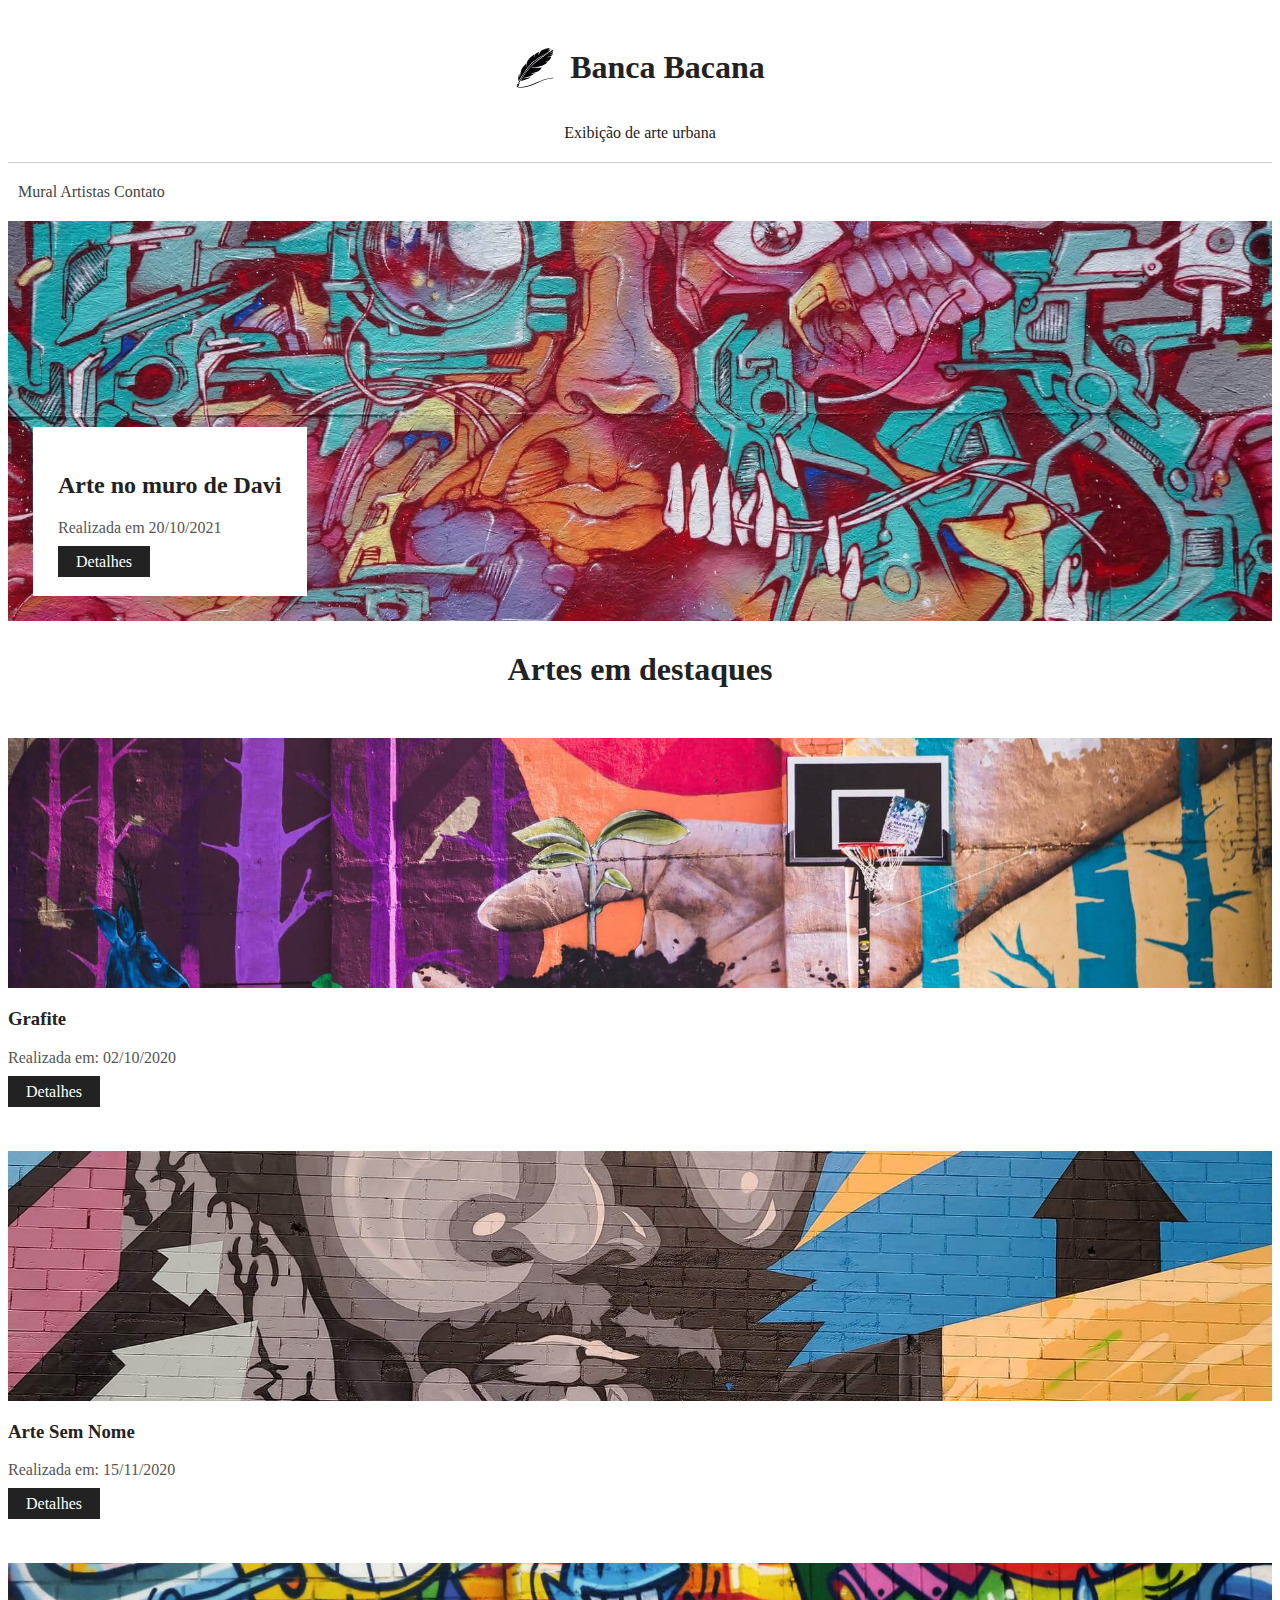
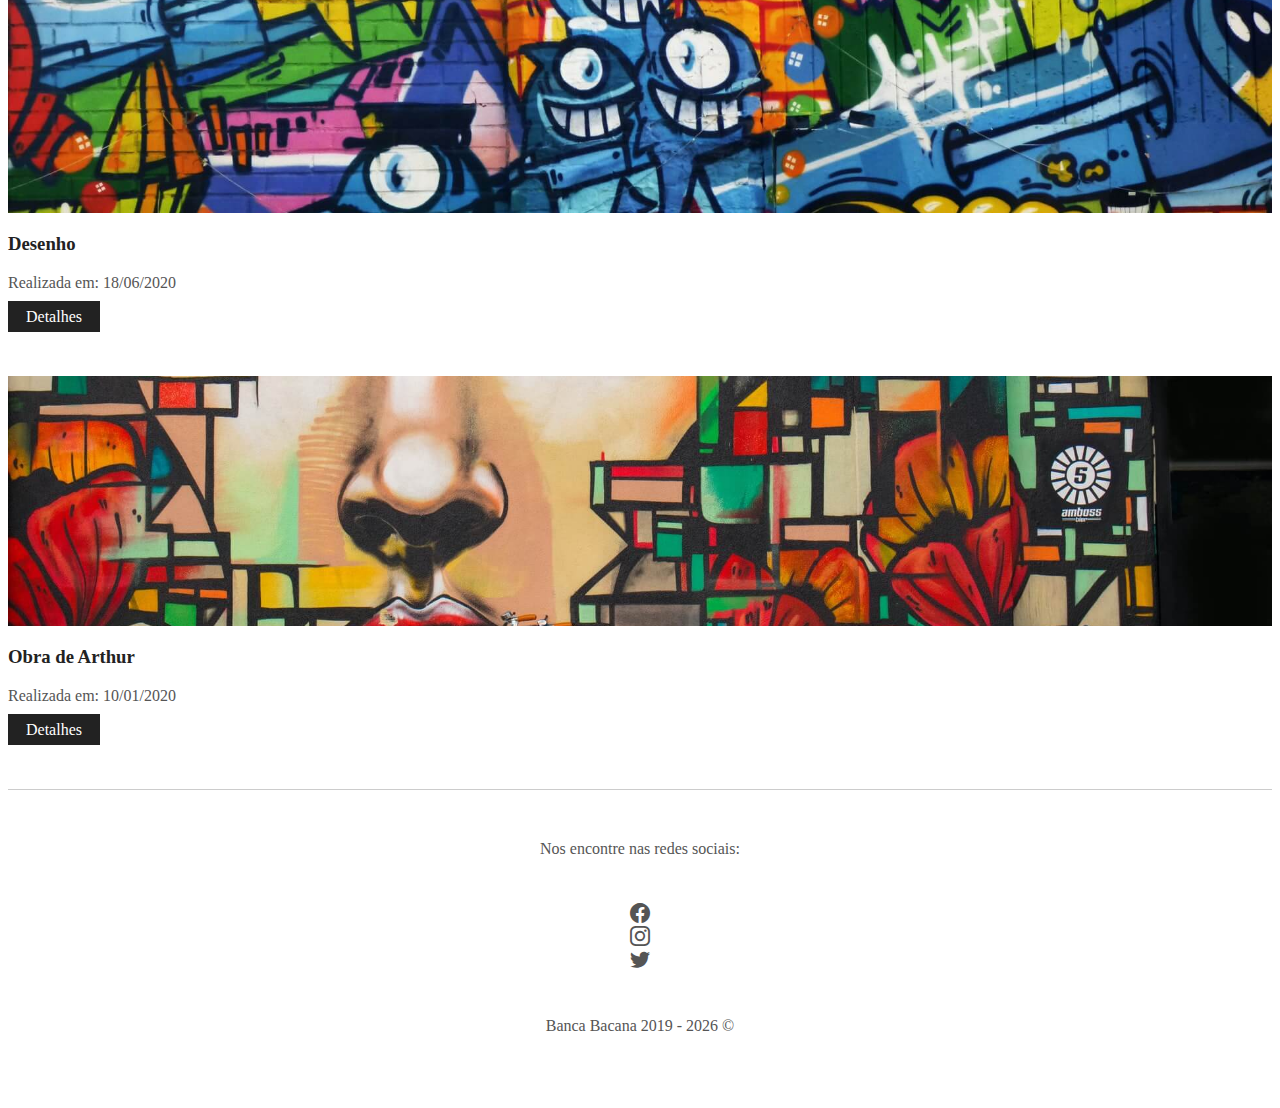
<file: projeto-1/index.html>
<!DOCTYPE html>
<html lang="en">

<head>
    <meta charset="UTF-8">
    <meta http-equiv="X-UA-Compatible" content="IE=edge">
    <meta name="viewport" content="width=device-width, initial-scale=1.0">

    <title>Banca Bacana</title>

    <!--   Favicon     -->
    <link rel="shortcut icon" href="/projeto-1/img/favicon.ico">

    <!--   BootStrap   -->
    <link href="https://cdn.jsdelivr.net/npm/bootstrap@5.1.3/dist/css/bootstrap.min.css" rel="stylesheet"
        integrity="sha384-1BmE4kWBq78iYhFldvKuhfTAU6auU8tT94WrHftjDbrCEXSU1oBoqyl2QvZ6jIW3" crossorigin="anonymous">
    <link rel="stylesheet" href="https://cdn.jsdelivr.net/npm/bootstrap-icons@1.7.1/font/bootstrap-icons.css">

    <!--      CSS      -->
    <link rel="stylesheet" href="../projeto-1/css/style.css">



</head>

<body>
    <!-- HEADER -->
    <div class="container-fluid">
        <header class="row" id="header">
            <div id="logo-container">
                <img src="/projeto-1/img/art_logo.svg" alt="Logo Art" id="logo">
                <h1>Banca Bacana</h1>
            </div>
            <p>Exibição de arte urbana</p>
        </header>

        <nav id="navbar" class="container">
            <div class="row justify-content-center">
                <a href="/projeto-1/projetos.html">Mural</a>
                <a href="/projeto-1/artistas.html">Artistas</a>
                <a href="#contato">Contato</a>
            </div>
        </nav>
    </div>

    <!-- MAIN IMAGE -->
    <div class="container" id="main-image-container">
        <div class="main-image center-image">
            <div class="main-image-info">
                <h2>Arte no muro de Davi</h2>
                <p class="secondary-color">Realizada em 20/10/2021</p>
                <a href="#" class="btn" id="detalhesBtn">Detalhes</a>
            </div>
        </div>
    </div>
    <!-- Modal -->
    <div id="detalhesModal" class="modal">
        <div class="modal-content">
            <span class="close">&times;</span>
            <h2>Detalhes da Grafite</h2>
            <p>Informações adicionais sobre a grafite...</p>
        </div>
    </div>

    <!-- GALLERY -->
    <div class="container" id="gallery-container">
        <div class="col-12">
            <h1 id="artes-em-destaques">Artes em destaques</h1>
        </div>
        <div class="row gx-md-5">
            <div class="col-12 col-md-6">
                <div class="small-image-container center-image" id="img2"></div>
                <h3>Grafite</h3>
                <p class="secondary-color">Realizada em: 02/10/2020</p>
                <a href="#" class="btn">Detalhes</a>
            </div>
            <div class="col-12 col-md-6">
                <div class="small-image-container center-image" id="img3"></div>
                <h3>Arte Sem Nome</h3>
                <p class="secondary-color">Realizada em: 15/11/2020</p>
                <a href="#" class="btn">Detalhes</a>
            </div>
            <div class="col-12 col-md-6">
                <div class="small-image-container center-image" id="img4"></div>
                <h3>Desenho</h3>
                <p class="secondary-color">Realizada em: 18/06/2020</p>
                <a href="#" class="btn">Detalhes</a>
            </div>
            <div class="col-12 col-md-6">
                <div class="small-image-container center-image" id="img5"></div>
                <h3>Obra de Arthur</h3>
                <p class="secondary-color">Realizada em: 10/01/2020</p>
                <a href="#" class="btn">Detalhes</a>
            </div>

        </div>
    </div>

    <!-- FOOTER -->
    <footer class="container">
        <p class="secondary-color" id="contato">Nos encontre nas redes sociais:</p>
        <div class="row justify-content-center" id="social-icons-container">
            <div class="col-1">
                <a href="#"><i class="bi bi-facebook secondary-color"></i></a>
            </div>

            <div class="col-1">
                <a href="#"><i class="bi bi-instagram secondary-color"></i></a>
            </div>

            <div class="col-1">
                <a href="#"><i class="bi bi-twitter secondary-color"></i></a>
            </div>
        </div>
        <div>
            <p class="secondary-color">
                Banca Bacana 2019 -
                <script>document.write(new Date().getFullYear())</script> &copy;
            </p>
        </div>

    </footer>

</body>
<script src="/projeto-1/script.js"></script>

</html>
</file>
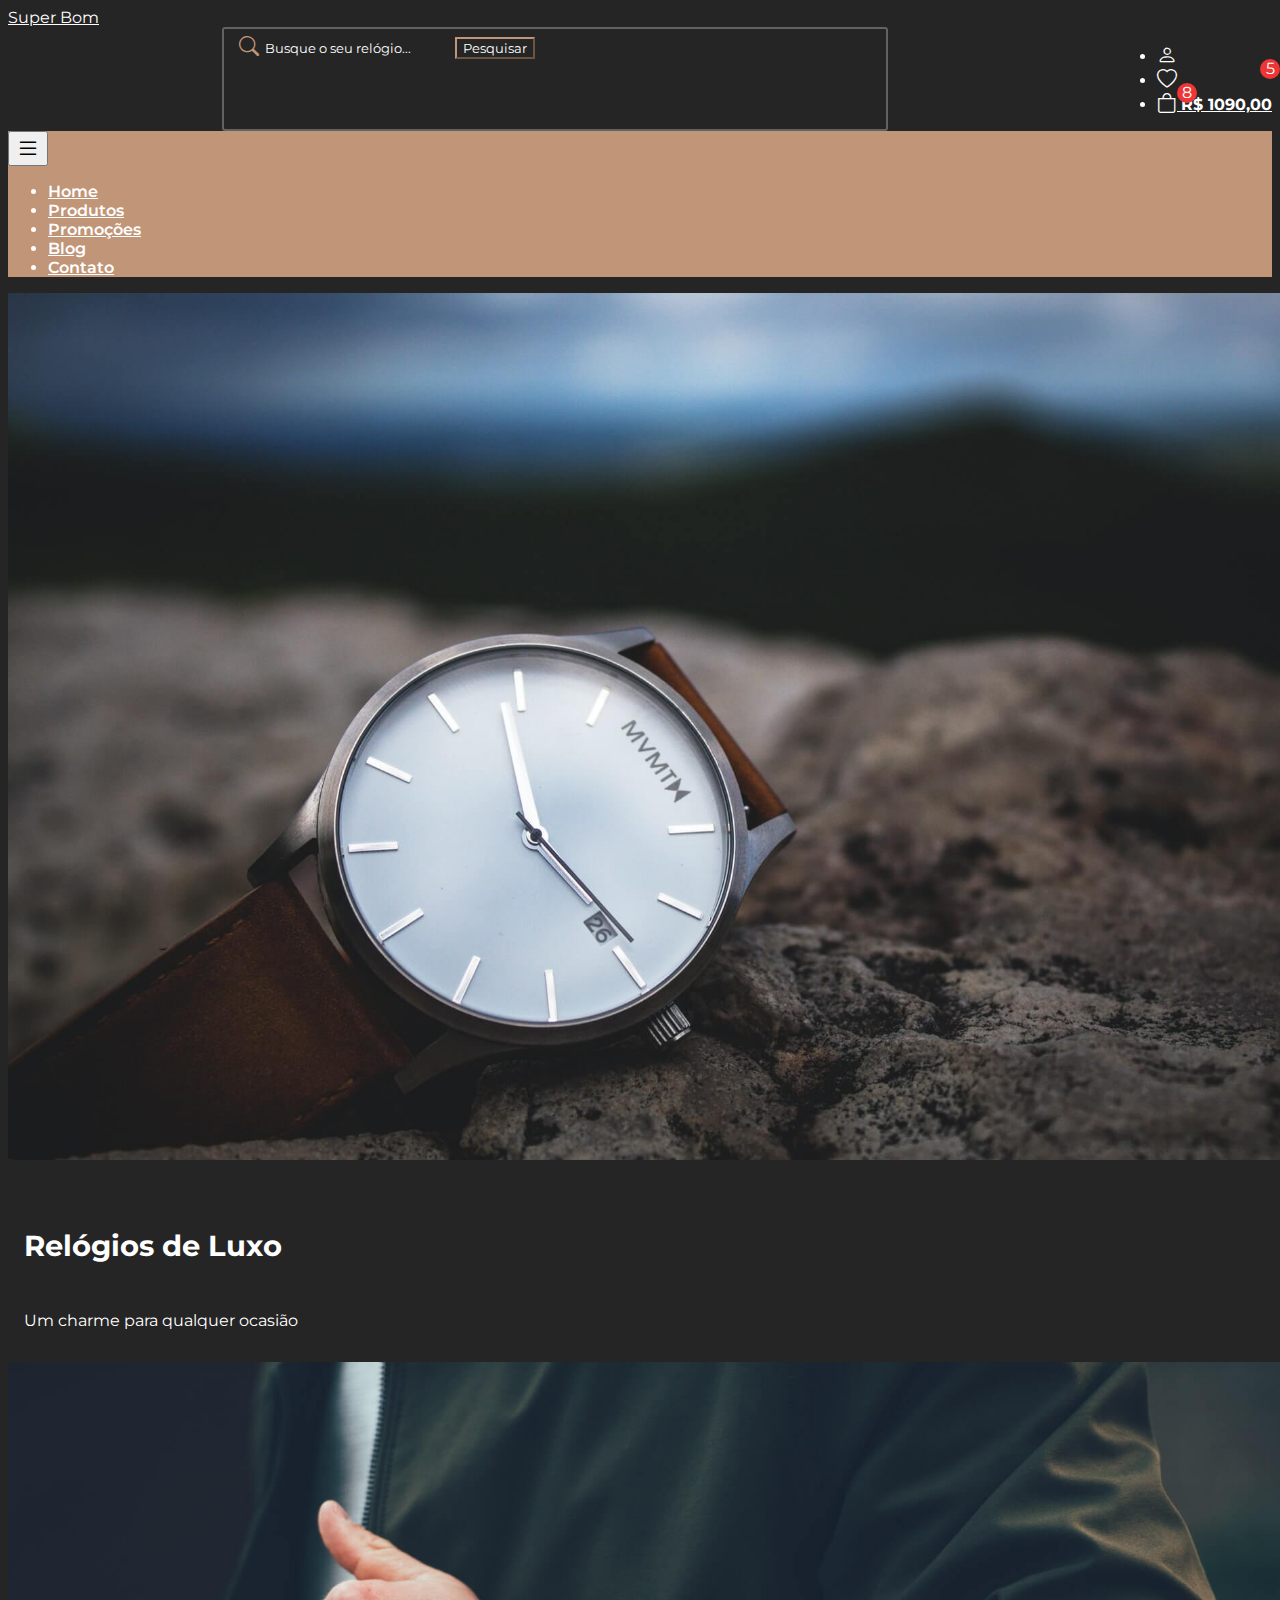
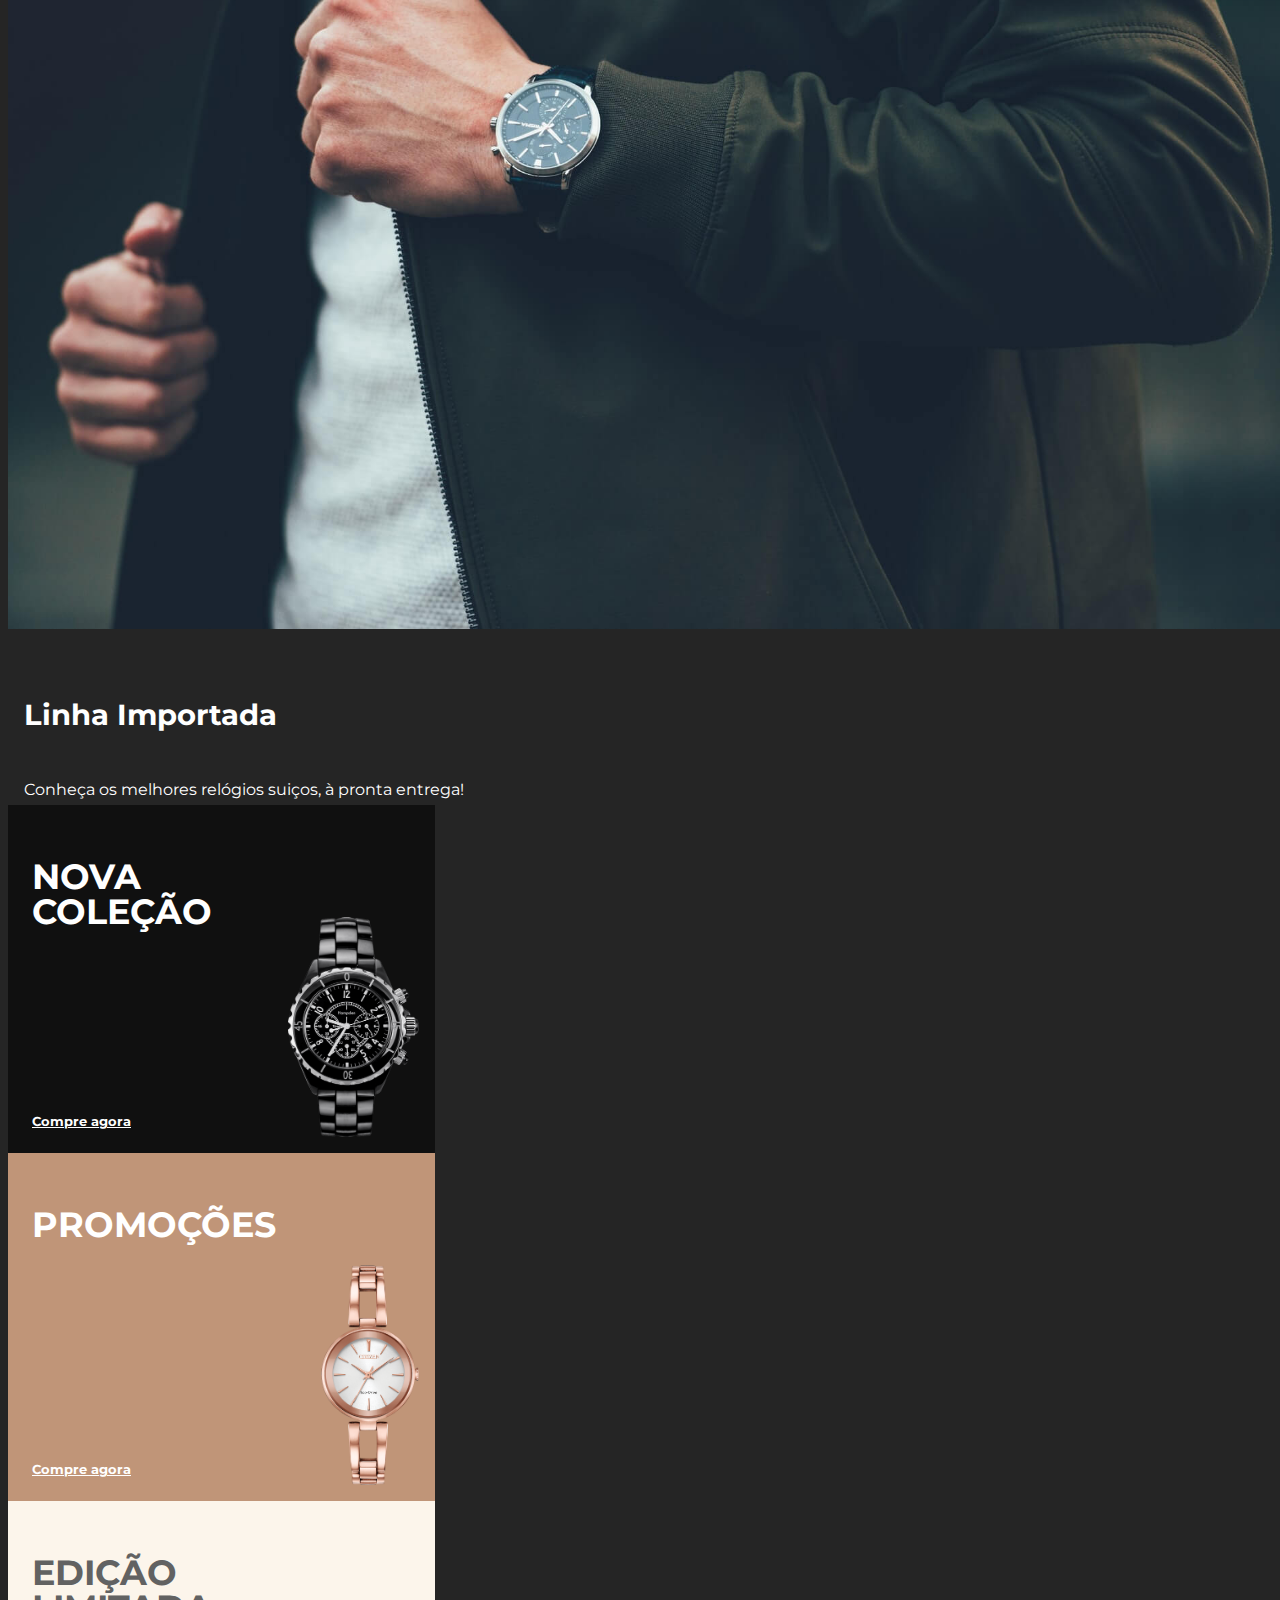
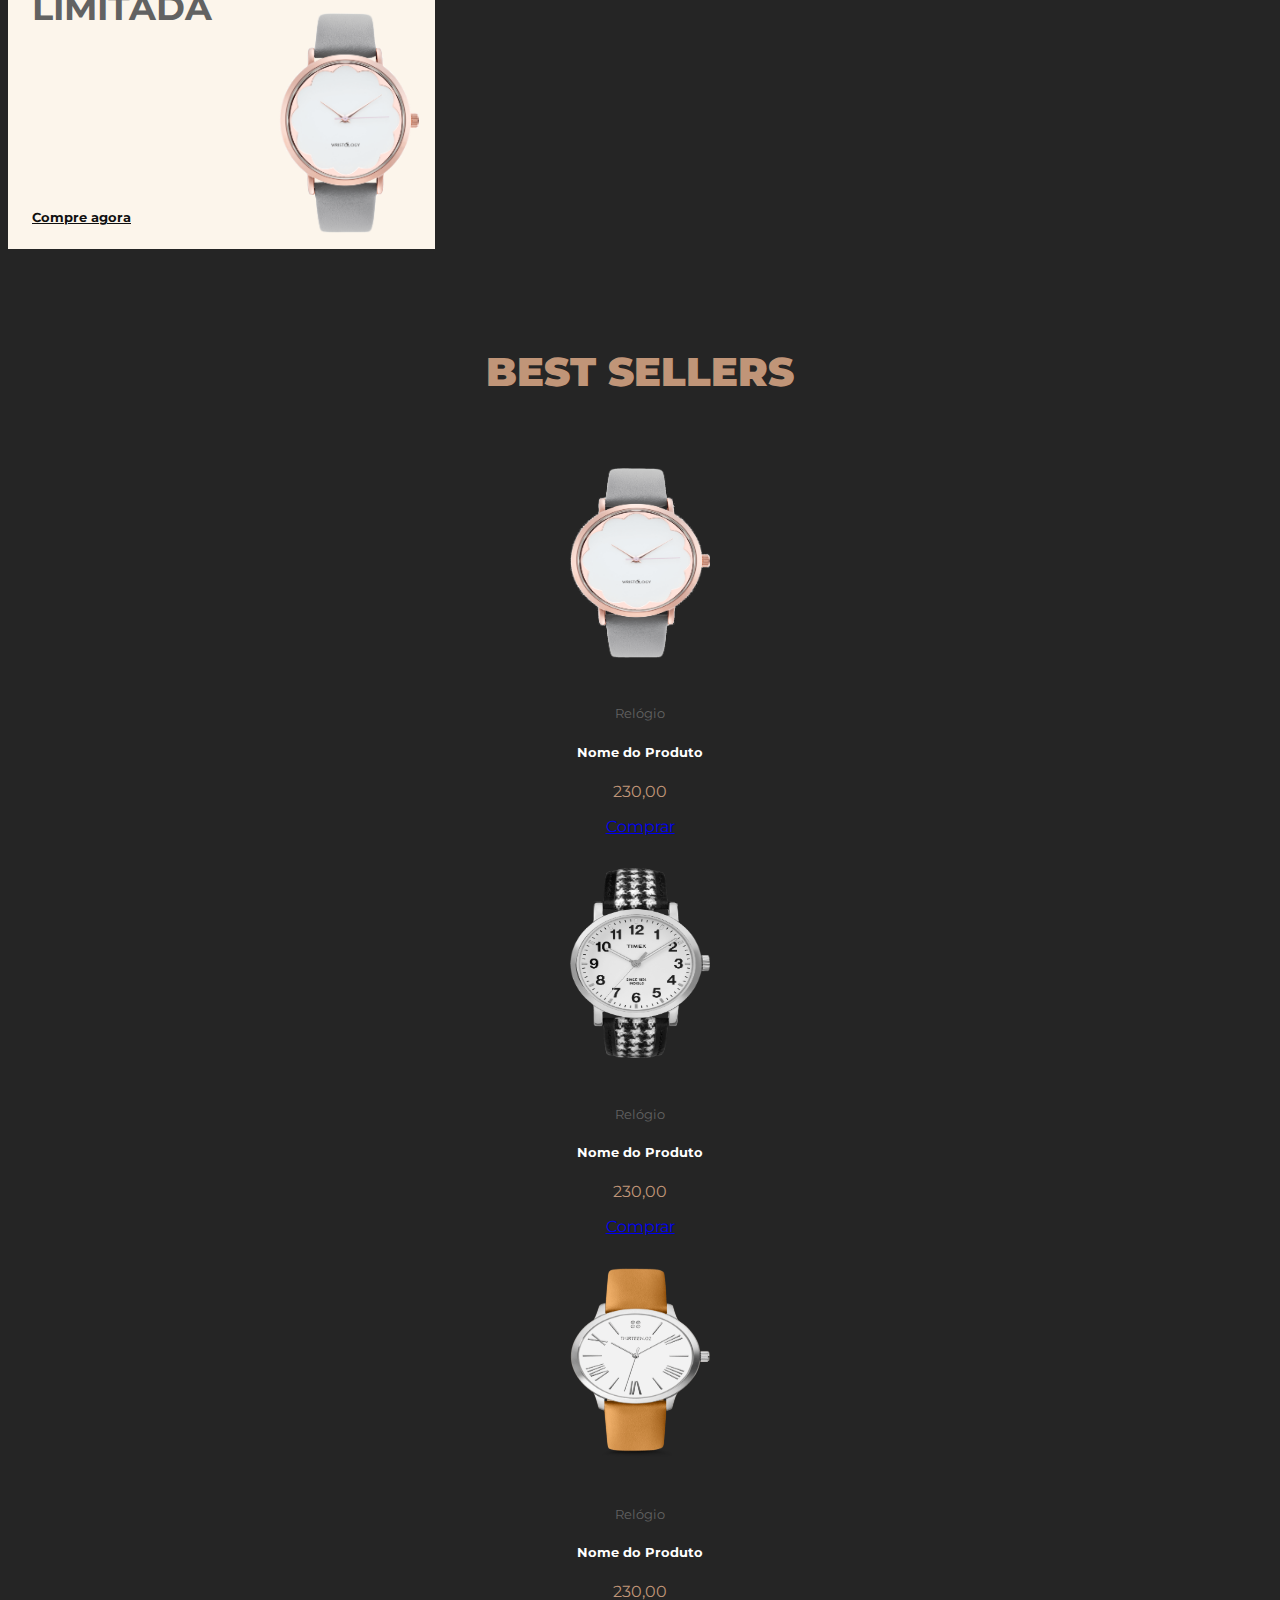
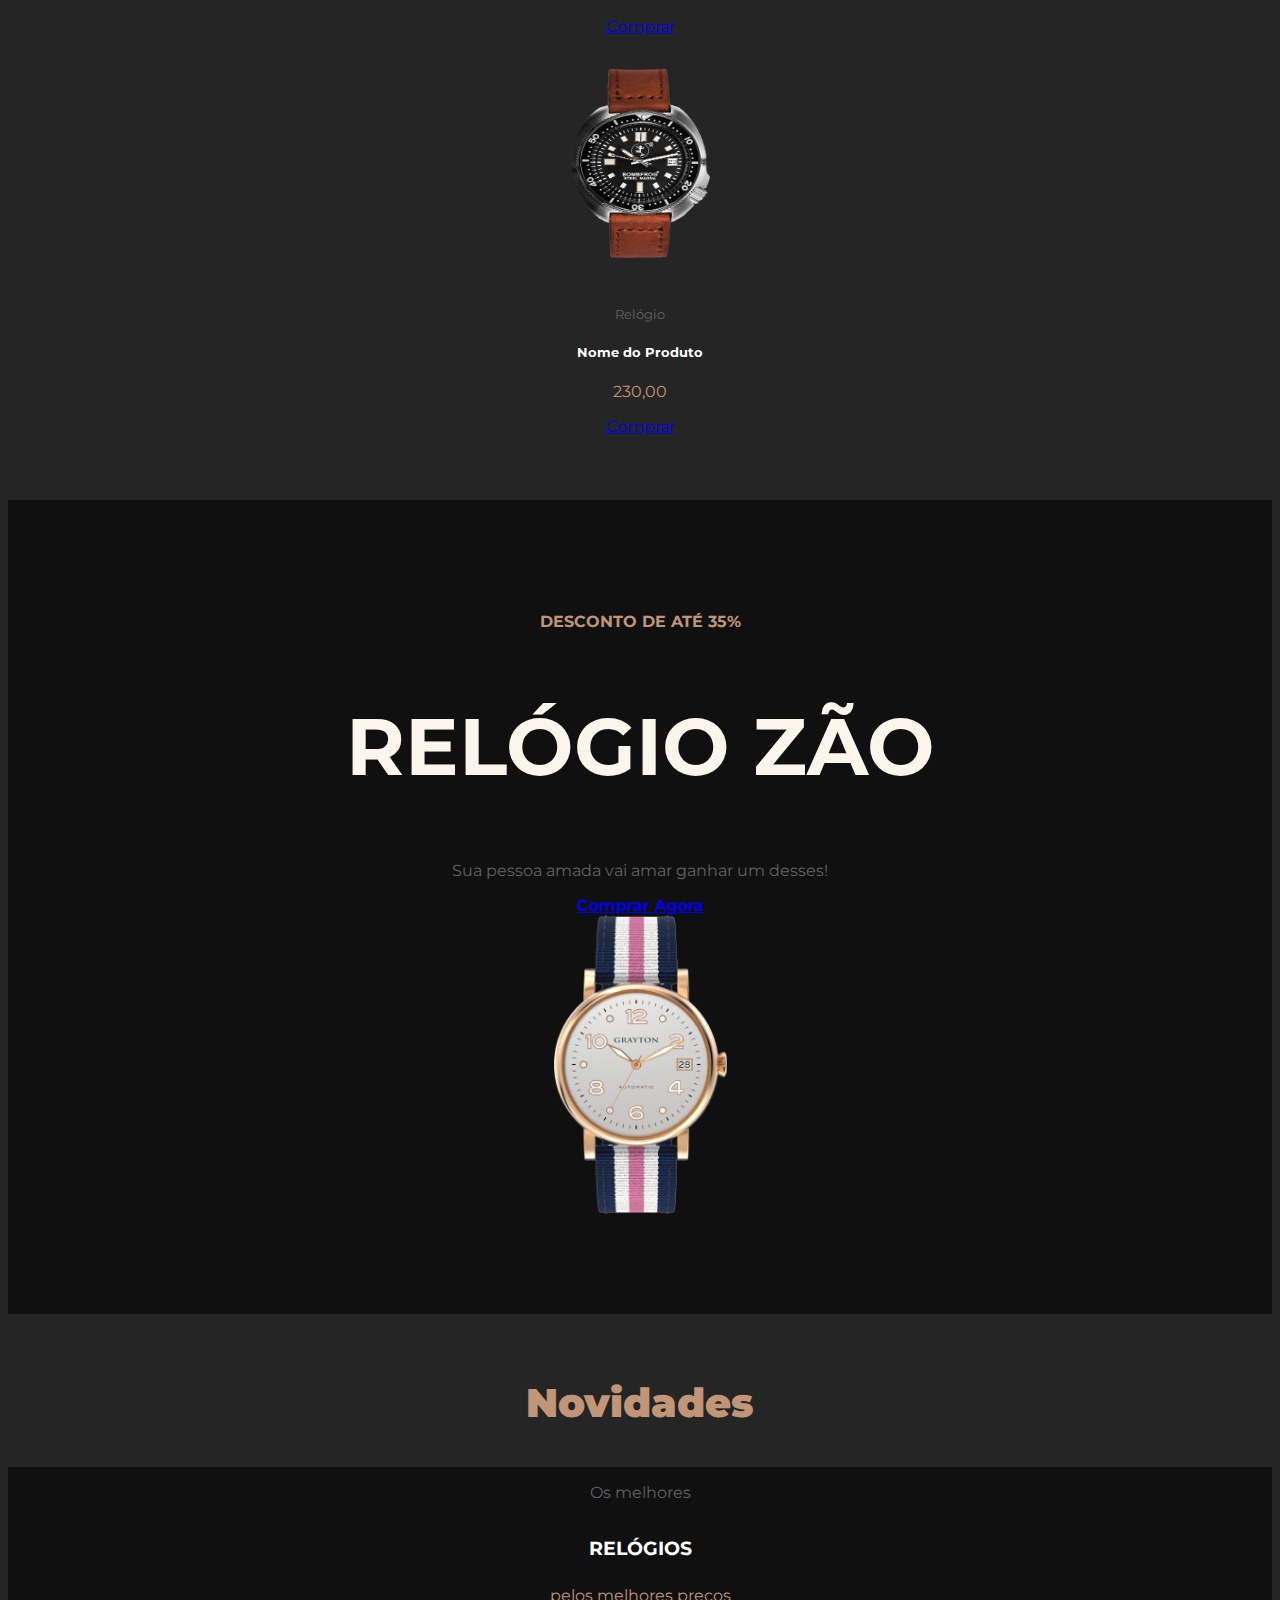
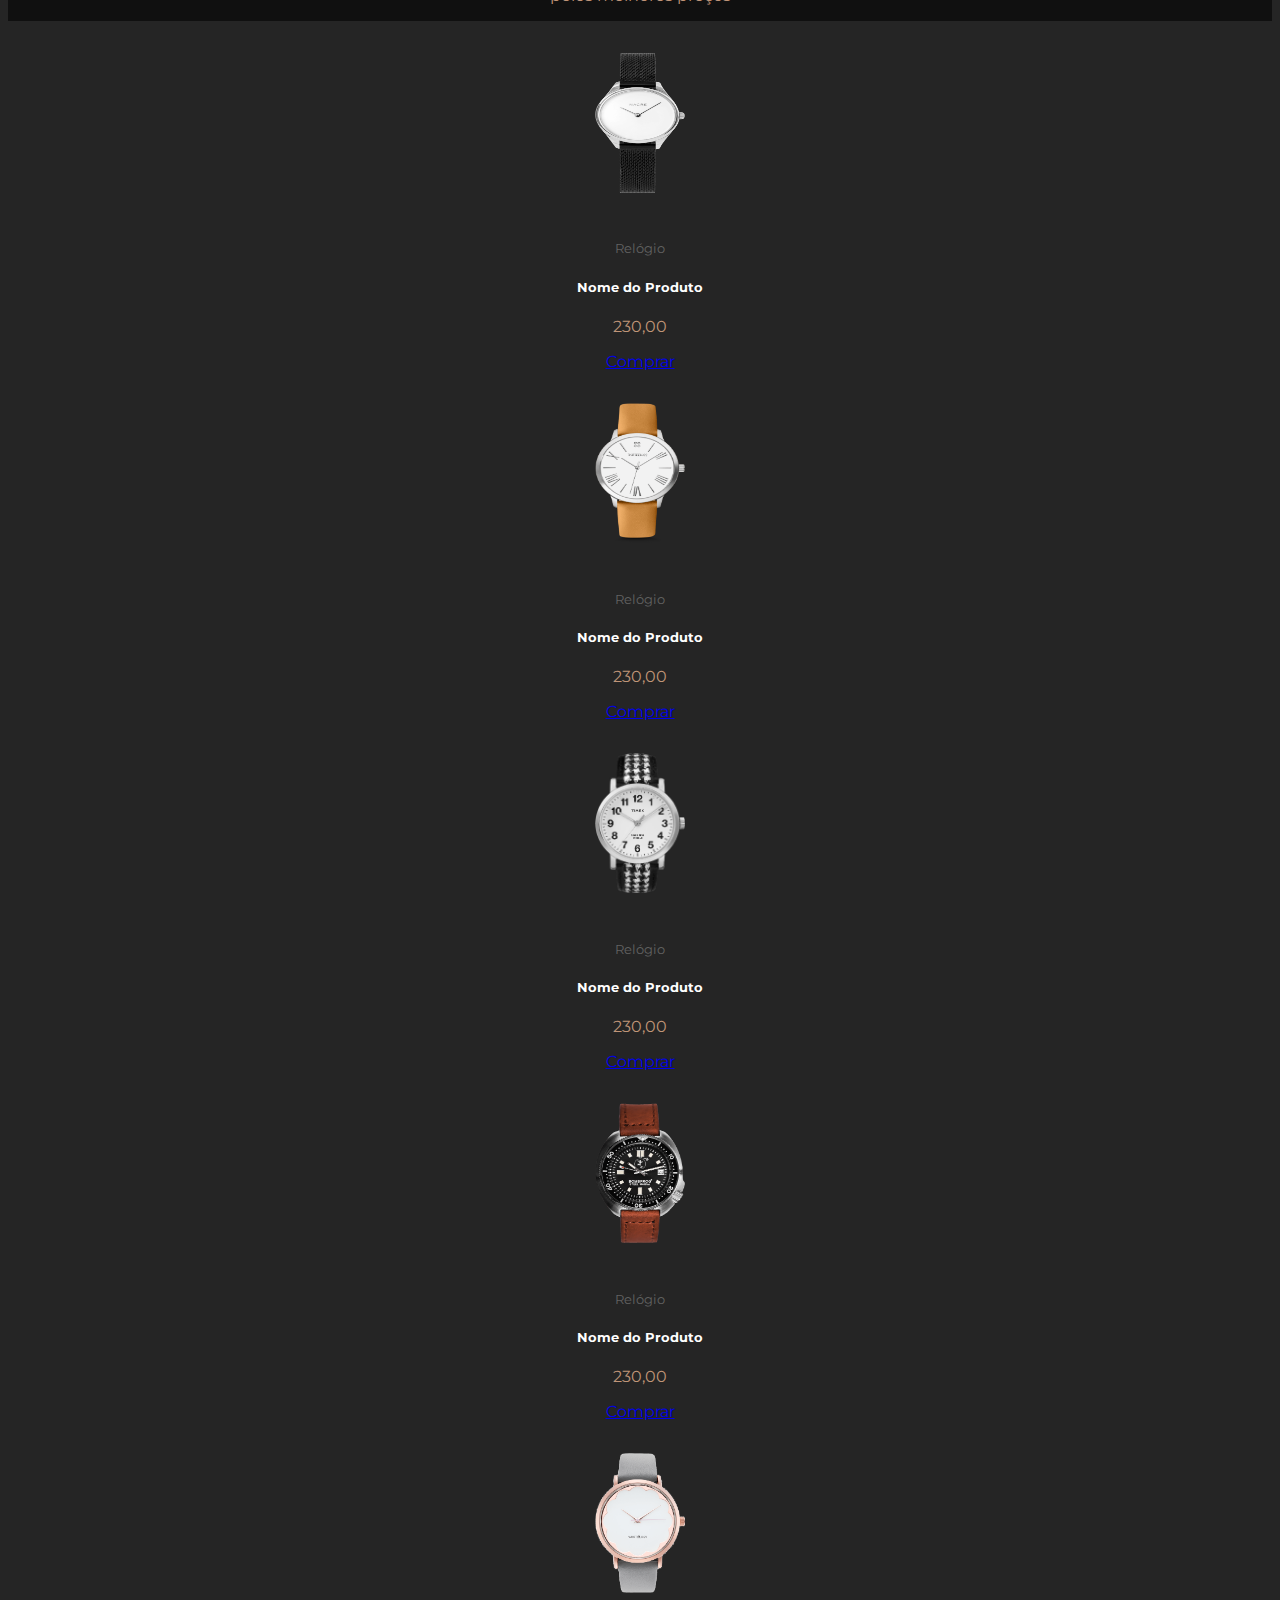
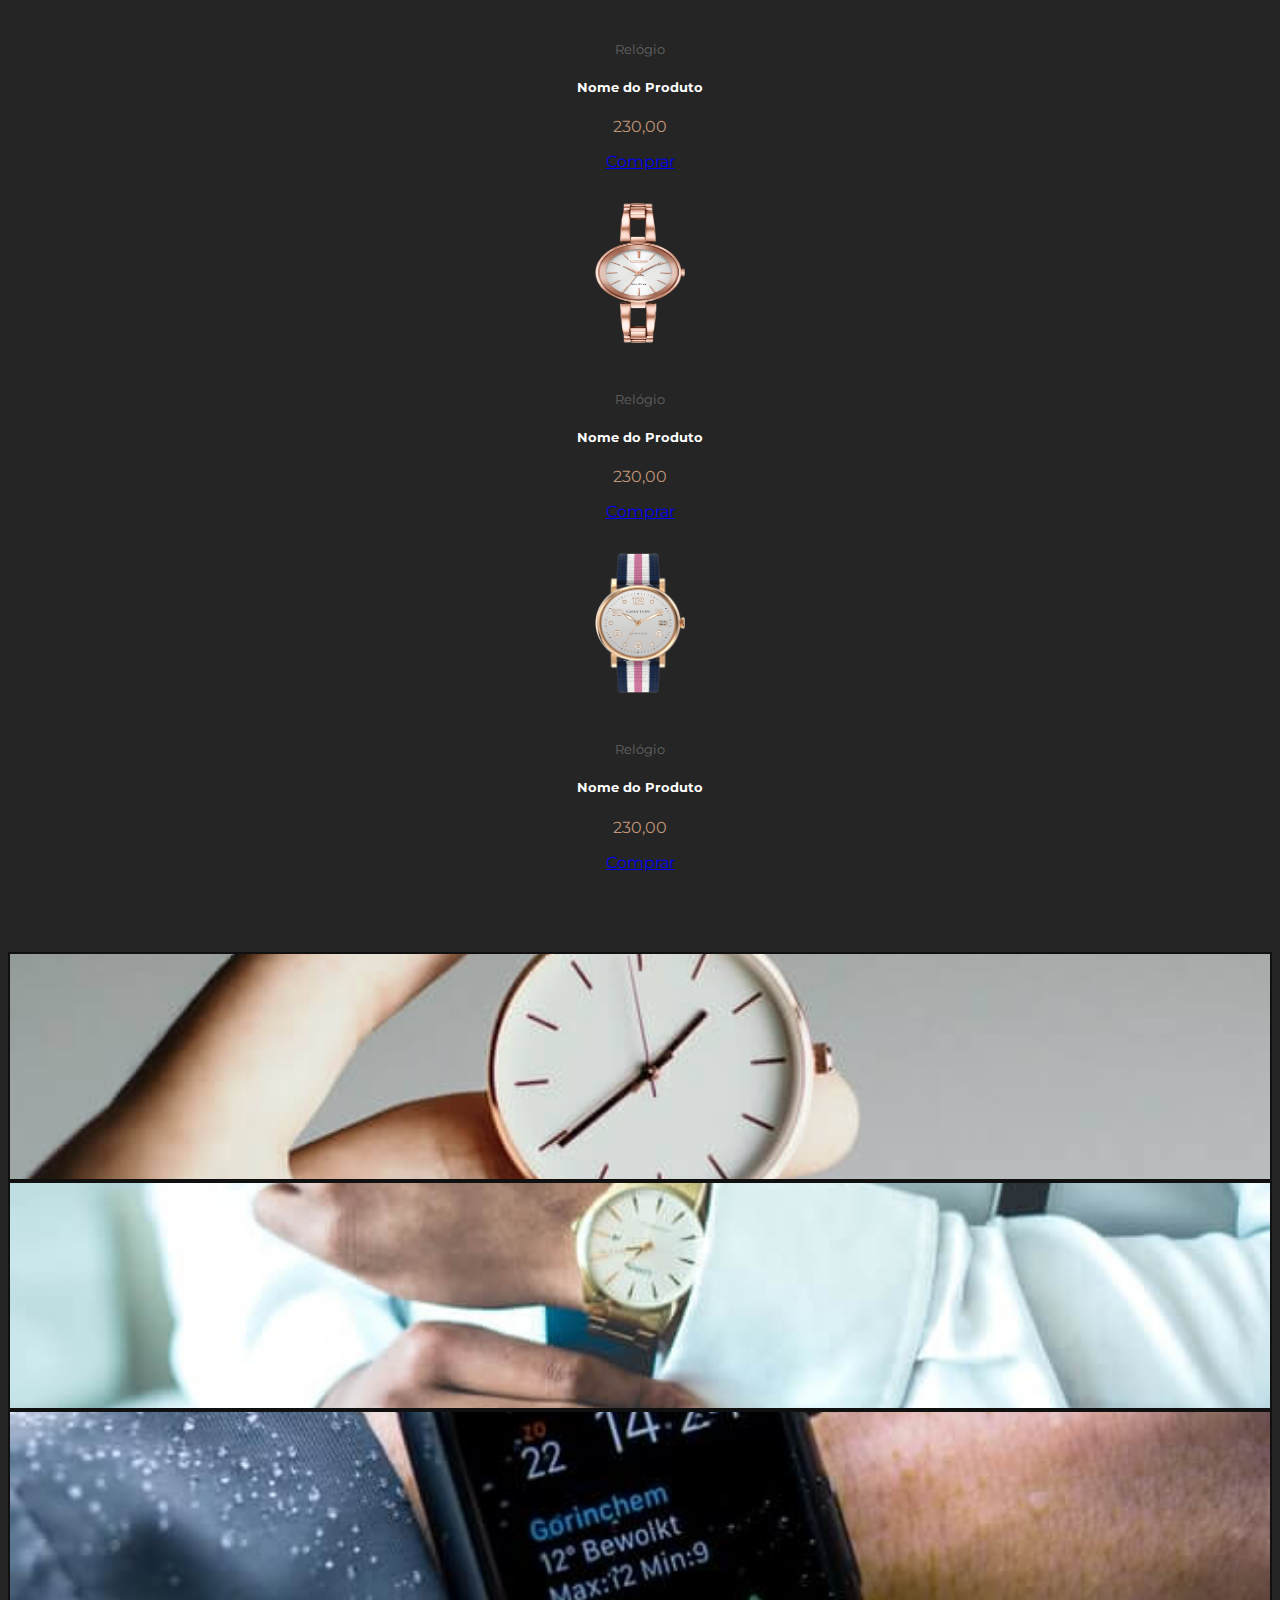
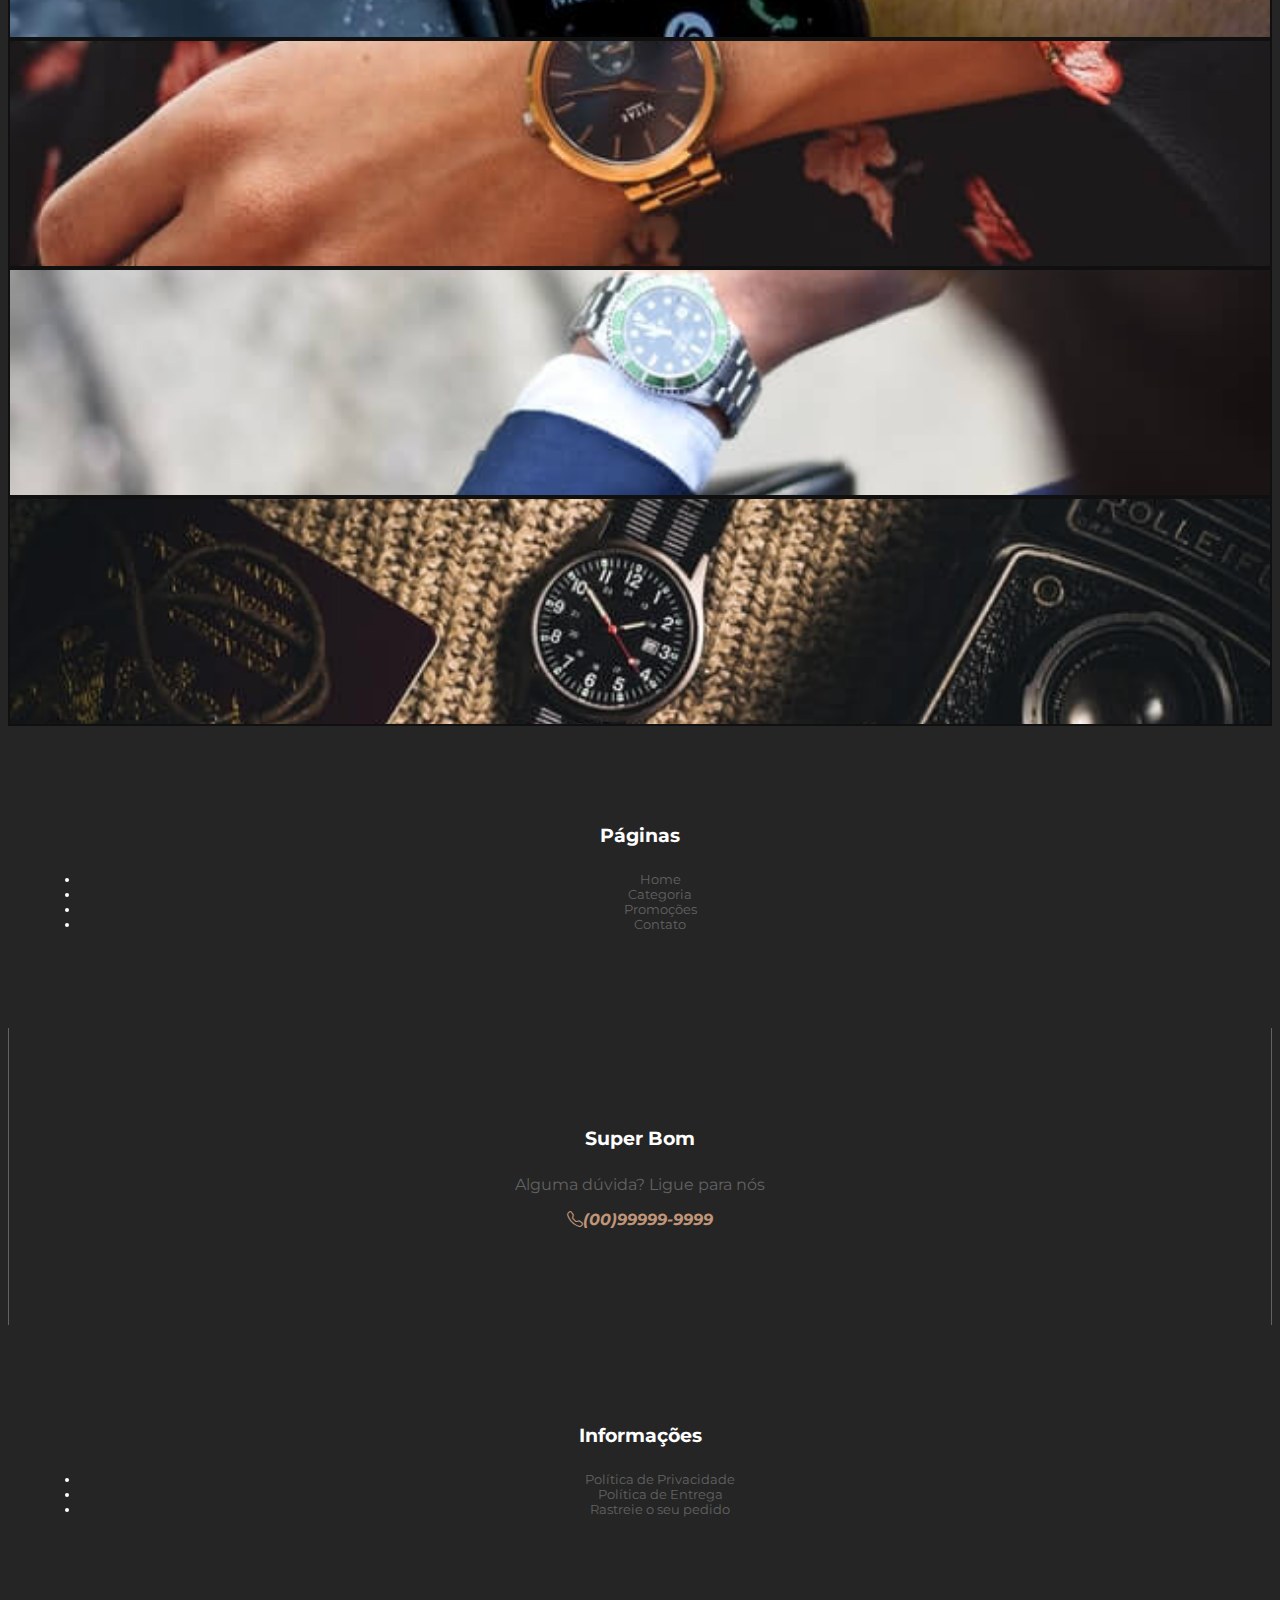
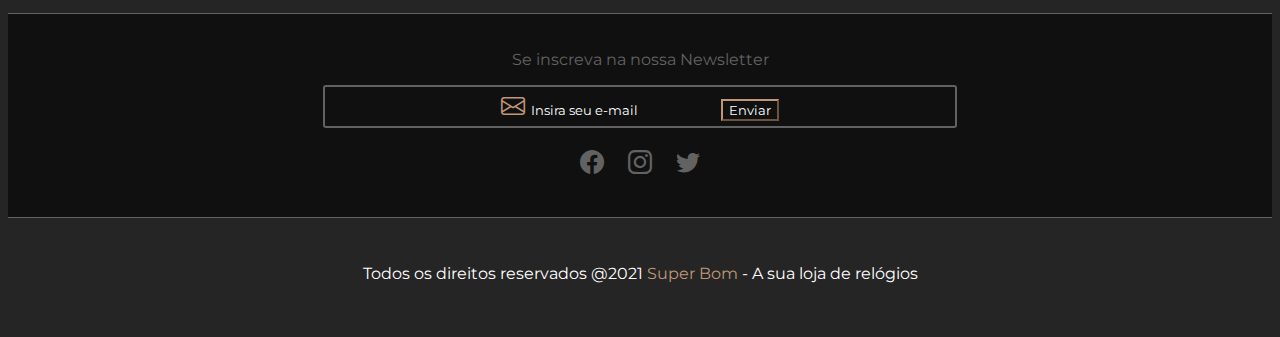
<file: projeto-2/index.html>
<!DOCTYPE html>
<html lang="en">
<head>
    <meta charset="UTF-8">
    <meta http-equiv="X-UA-Compatible" content="IE=edge">
    <meta name="viewport" content="width=device-width, initial-scale=1.0">
    <title>Super Bom</title>

    <!-- Icon Bootstrap -->
    <link rel="stylesheet" href="https://cdn.jsdelivr.net/npm/bootstrap-icons@1.7.2/font/bootstrap-icons.css">
    <!-- CSS only -->
    <link href="https://cdn.jsdelivr.net/npm/bootstrap@5.1.3/dist/css/bootstrap.min.css" rel="stylesheet" integrity="sha384-1BmE4kWBq78iYhFldvKuhfTAU6auU8tT94WrHftjDbrCEXSU1oBoqyl2QvZ6jIW3" crossorigin="anonymous">
    <!-- JavaScript Bundle with Popper -->
    <script src="https://cdn.jsdelivr.net/npm/bootstrap@5.1.3/dist/js/bootstrap.bundle.min.js" integrity="sha384-ka7Sk0Gln4gmtz2MlQnikT1wXgYsOg+OMhuP+IlRH9sENBO0LRn5q+8nbTov4+1p" crossorigin="anonymous"></script>
    <!-- Google Font -->
    <link rel="preconnect" href="https://fonts.googleapis.com">
    <link rel="preconnect" href="https://fonts.gstatic.com" crossorigin>
    <link href="https://fonts.googleapis.com/css2?family=Montserrat:ital,wght@0,100;0,400;0,700;1,100;1,400;1,700&display=swap" rel="stylesheet"> 
    <!-- CSS -->
    <link rel="stylesheet" href="style.css">
    <!-- Fav Icon -->
    <link rel="shortcut icon" href="./img/favicon.ico" type="image/x-icon">
</head>
<body>
    <!-- NAVBAR -->
    <nav class="navbar navbar-expand-lg primary-bg-color py-4 px-2" id="navbar">
        <div class="container">
            <a href="#" class="navbar-brand">Super Bom</a>
            <div id="navbar-items">
                <div></div>
                <form class="d-flex" id="search-form">
                    <i class="bi bi-search primary-color"></i>
                    <input type="search" class="form-control me-2" placeholder="Busque o seu relógio..." aria-label="Search">
                    <button class="btn secondary-bg-color" type="submit">Pesquisar</button>
                </form>
                <ul class="navbar-nav mb-2 mb-lg-0">
                    <li class="nav-item">
                        <a href="#" class="nav-link">
                            <i class="bi bi-person"></i>
                        </a>
                    </li>
                    <li class="nav-item">
                        <a href="#" class="nav-link">
                            <i class="bi bi-heart"></i>
                        </a>
                        <span class="qty-info">5</span>
                    </li>
                    <li class="nav-item" id="bag-item">
                        <a href="#" class="nav-link" >
                            <i class="bi bi-bag"></i>
                            <b>R$ 1090,00</b>
                        </a>
                        <span class="qty-info">8</span>
                    </li>
                </ul>
            </div>
        </div>
    </nav>

    <!-- BOTTOM NAVBAR -->
    <nav class="navbar navbar-expand-lg secondary-bg-color p-2" id="bottom-navbar-container">
        <div class="container">
            <button class="navbar-toggler" type="button" data-bs-toggle="collapse" data-bs-target="#bottom-navbar" aria-controls="bottom-navbar" aria-expanded="false" aria-label="Toggle navigation">
                <i class="bi bi-list"></i>
            </button>
            <ul class="navbar-nav mb-2 mb-lg-0 collapse navbar-collapse" id="bottom-navbar">
                <li class="nav-item">
                    <a href="#" class="nav-link">Home</a>
                </li>
                <li class="nav-item">
                    <a href="#" class="nav-link">Produtos</a>
                </li>
                <li class="nav-item">
                    <a href="#" class="nav-link">Promoções</a>
                </li>
                <li class="nav-item">
                    <a href="#" class="nav-link">Blog</a>
                </li>
                <li class="nav-item">
                    <a href="#" class="nav-link">Contato</a>
                </li>
            </ul>
        </div>
    </nav>
    <!--  FIM NAVBAR -->
    <!-- BANNERS -->
    <div class="container" id="banners-container">
        <div class="carousel slide" id="slider" data-bs-ride="carousel">
            <div class="carousel-inner">
                <div class="carousel-item active">
                    <img src="/projeto-2/img/banner1.jpg" alt="banner 1" class="d-block w-100 img-fluid">
                    <div class="carousel-caption primary-bg-color">
                        <h5>Relógios de Luxo</h5>
                        <p>Um charme para qualquer ocasião</p>
                    </div>
                </div>
                <div class="carousel-item">
                    <img src="/projeto-2/img/banner3.jpg" alt="banner 3" class="d-block w-100 img-fluid">
                    <div class="carousel-caption primary-bg-color">
                        <h5>Linha Importada</h5>
                        <p>Conheça os melhores relógios suiços, à pronta entrega!</p>
                    </div>
                </div>
            </div>
            <button class="carousel-control-prev" type="button" data-bs-target="#slider" data-bs-slide="prev">
                <span class="carousel-control-prev-icon" aria-hidden="true"></span>
                <span class="visually-hidden">Previous</span>
            </button>
            <button class="carousel-control-next" type="button" data-bs-target="#slider" data-bs-slide="next">
                <span class="carousel-control-next-icon" aria-hidden="true"></span>
                <span class="visually-hidden">Next</span>
            </button>
        </div>
        <!-- MINI BANNERS -->
        <div class="container" id="mini-banners">
            <div class="row justify-content-around">
                <div class="col-12 dark-bg-color" id="mini-banner-1">
                    <h2>NOVA COLEÇÃO</h2>
                    <img src="/projeto-2/img/relogio1.png" alt="relogio 1">
                    <a href="#"> Compre agora</a>
                </div>
                <div class="col-12 secondary-bg-color" id="mini-banner-2">
                    <h2>PROMOÇÕES</h2>
                    <img src="/projeto-2/img/relogio2.png" alt="relogio 2">
                    <a href="#"> Compre agora</a>
                </div>
                <div class="col-12 light-bg-color" id="mini-banner-3">
                    <h2 class="secondary-color">EDIÇÃO LIMITADA</h2>
                    <img src="/projeto-2/img/relogio3.png" alt="relogio 3">
                    <a href="#"> Compre agora</a>
                </div>
            </div>
        </div>
    </div>
    <!-- BEST SELLERS -->
    <div class="container" id="best-sellers">
        <h2 class="title primary-color">BEST SELLERS</h2>
        <div class="row">
            <div class="col-12 col-md-3">
                <div class="card primary-bg-color">
                    <img src="/projeto-2/img/relogio3.png" alt="relogio 3" class="card-img-top img-fluid">
                    <div class="card-body">
                        <p class="card-category secondary-color">Relógio</p>
                        <h5 class="card-title">Nome do Produto</h5>
                        <p class="card-test primary-color">230,00</p>
                        <a href="#" class="btn btn-primary">Comprar</a>
                    </div>
                </div>
            </div>
            <div class="col-12 col-md-3">
                <div class="card primary-bg-color">
                    <img src="/projeto-2/img/relogio5.png" alt="relogio 5" class="card-img-top img-fluid">
                    <div class="card-body">
                        <p class="card-category secondary-color">Relógio</p>
                        <h5 class="card-title">Nome do Produto</h5>
                        <p class="card-test primary-color">230,00</p>
                        <a href="#" class="btn btn-primary">Comprar</a>
                    </div>
                </div>
            </div>
            <div class="col-12 col-md-3">
                <div class="card primary-bg-color">
                    <img src="/projeto-2/img/relogio6.png" alt="relogio 6" class="card-img-top img-fluid">
                    <div class="card-body">
                        <p class="card-category secondary-color">Relógio</p>
                        <h5 class="card-title">Nome do Produto</h5>
                        <p class="card-test primary-color">230,00</p>
                        <a href="#" class="btn btn-primary">Comprar</a>
                    </div>
                </div>
            </div>
            <div class="col-12 col-md-3">
                <div class="card primary-bg-color">
                    <img src="/projeto-2/img/relogio4.png" alt="relogio 4" class="card-img-top img-fluid">
                    <div class="card-body">
                        <p class="card-category secondary-color">Relógio</p>
                        <h5 class="card-title">Nome do Produto</h5>
                        <p class="card-test primary-color">230,00</p>
                        <a href="#" class="btn btn-primary">Comprar</a>
                    </div>
                </div>
            </div>
        </div>
        
    </div>
    <!-- BANNER DESTAQUE -->
    <div class="container-fluid" id="bottom-banner">
        <div class="row">
            <div class="col-12 col-md-8">
                <p class="primary-color offer-subtitle">DESCONTO DE ATÉ 35%</p>
                <h2 class="light-color">RELÓGIO ZÃO</h2>
                <p class="secondary-color">Sua pessoa amada vai amar ganhar um desses!</p>
                <a href="#" class="btn btn-primary">Comprar Agora</a>
            </div>
            <div class="col-12 col-md-4">
                <img src="/projeto-2/img/relogio8.png" alt="relogio zão">
            </div>
        </div>
    </div>
    <!-- PRODUTOS NOVOS -->
    <div class="container" id="new-products">
        <h2 class="title primary-color">Novidades</h2>
        <div class="row">
            <div class="col-12 col-md-3 d-none d-md-flex" id="new-products-banner">
                <p class="secondary-color">Os melhores</p>
                <h3>RELÓGIOS</h3>
                <p class="primary-color">pelos melhores preços</p>
            </div>
            <div class="col-12 col-md-9">
                <div class="row">
                    <div class="col-12 col-md-4">
                        <div class="card primary-bg-color">
                            <img src="/projeto-2/img/relogio7.png" alt="relogio 7" class="card-img-top img-fluid">
                            <div class="card-body">
                                <p class="card-category secondary-color">Relógio</p>
                                <h5 class="card-title">Nome do Produto</h5>
                                <p class="card-test primary-color">230,00</p>
                                <a href="#" class="btn btn-primary">Comprar</a>
                            </div>
                        </div>
                    </div>
                    <div class="col-12 col-md-4">
                        <div class="card primary-bg-color">
                            <img src="/projeto-2/img/relogio6.png" alt="relogio 6" class="card-img-top img-fluid">
                            <div class="card-body">
                                <p class="card-category secondary-color">Relógio</p>
                                <h5 class="card-title">Nome do Produto</h5>
                                <p class="card-test primary-color">230,00</p>
                                <a href="#" class="btn btn-primary">Comprar</a>
                            </div>
                        </div>
                    </div>
                    <div class="col-12 col-md-4">
                        <div class="card primary-bg-color">
                            <img src="/projeto-2/img/relogio5.png" alt="relogio 5" class="card-img-top img-fluid">
                            <div class="card-body">
                                <p class="card-category secondary-color">Relógio</p>
                                <h5 class="card-title">Nome do Produto</h5>
                                <p class="card-test primary-color">230,00</p>
                                <a href="#" class="btn btn-primary">Comprar</a>
                            </div>
                        </div>
                    </div>
                    <div class="col-12 col-md-4">
                        <div class="card primary-bg-color">
                            <img src="/projeto-2/img/relogio4.png" alt="relogio 4" class="card-img-top img-fluid">
                            <div class="card-body">
                                <p class="card-category secondary-color">Relógio</p>
                                <h5 class="card-title">Nome do Produto</h5>
                                <p class="card-test primary-color">230,00</p>
                                <a href="#" class="btn btn-primary">Comprar</a>
                            </div>
                        </div>
                    </div>
                    <div class="col-12 col-md-4">
                        <div class="card primary-bg-color">
                            <img src="/projeto-2/img/relogio3.png" alt="relogio 3" class="card-img-top img-fluid">
                            <div class="card-body">
                                <p class="card-category secondary-color">Relógio</p>
                                <h5 class="card-title">Nome do Produto</h5>
                                <p class="card-test primary-color">230,00</p>
                                <a href="#" class="btn btn-primary">Comprar</a>
                            </div>
                        </div>
                    </div>
                    <div class="col-12 col-md-4">
                        <div class="card primary-bg-color">
                            <img src="/projeto-2/img/relogio2.png" alt="relogio 2" class="card-img-top img-fluid">
                            <div class="card-body">
                                <p class="card-category secondary-color">Relógio</p>
                                <h5 class="card-title">Nome do Produto</h5>
                                <p class="card-test primary-color">230,00</p>
                                <a href="#" class="btn btn-primary">Comprar</a>
                            </div>
                        </div>
                    </div>
                    <div class="col-12 col-md-4">
                        <div class="card primary-bg-color">
                            <img src="/projeto-2/img/relogio8.png" alt="relogio 8" class="card-img-top img-fluid">
                            <div class="card-body">
                                <p class="card-category secondary-color">Relógio</p>
                                <h5 class="card-title">Nome do Produto</h5>
                                <p class="card-test primary-color">230,00</p>
                                <a href="#" class="btn btn-primary">Comprar</a>
                            </div>
                        </div>
                    </div>
                </div>
            </div>
        </div>
    </div>
    <!--  GALLERY -->
    <div class="container-fluid" id="gallery">
        <div class="row row-center">
            <div class="col-6 col-md-2 image-container" id="insta1"></div>
            <div class="col-6 col-md-2 image-container" id="insta2"></div>
            <div class="col-6 col-md-2 image-container" id="insta3"></div>
            <div class="col-6 col-md-2 image-container" id="insta4"></div>
            <div class="col-6 col-md-2 image-container" id="insta5"></div>
            <div class="col-6 col-md-2 image-container" id="insta6"></div>
        </div>
    </div>
    <!-- FOOTER -->
    <footer id="footer">
        <div class="container-fluid" id="footer-links-container">
            <div class="row">
                <div class="col-12 col-md-4 footer-column">
                    <h3>Páginas</h3>
                    <ul class="list-unstyled">
                        <li class="mb-2"> <a href="#" class="secondary-color">Home</a></li>
                        <li class="mb-2"> <a href="#" class="secondary-color">Categoria</a></li>
                        <li class="mb-2"> <a href="#" class="secondary-color">Promoções</a></li>
                        <li class="mb-2"> <a href="#" class="secondary-color">Contato</a></li>
                    </ul>
                </div>
                <div class="col-12 col-md-4 footer-column" id="footer-center">
                    <h3>Super Bom</h3>
                    <p class="secondary-color"> Alguma dúvida? Ligue para nós</p>
                    <p class="store-phone"> <i class="bi bi-telephone">(00)99999-9999</i></p>
                </div>
                <div class="col-12 col-md-4 footer-column">
                    <h3>Informações</h3>
                    <ul class="list-unstyled">
                        <li class="mb-2"> <a href="#" class="secondary-color">Política de Privacidade</a></li>
                        <li class="mb-2"> <a href="#" class="secondary-color">Política de Entrega</a></li>
                        <li class="mb-2"> <a href="#" class="secondary-color">Rastreie o seu pedido</a></li>
                    </ul>
                </div>
            </div>
        </div>
        <div class="container-fluid dark-bg-color" id="newsletter-container">
            <div class="col-12">
                <div class="row">
                    <p class="secondary-color"> Se inscreva na nossa Newsletter</p>
                    <form class="d-flex" id="news-form">
                        <i class="bi bi-envelope primary-color"></i>
                        <input type="email" class="form-control me-2" placeholder="Insira seu e-mail">
                        <button class="btn secondary-bg-color" type="submit"> Enviar</button>
                    </form>
                </div>
            </div>
            <div class="col-12" id="social-container">
                <i class="bi bi-facebook"></i>
                <i class="bi bi-instagram"></i>
                <i class="bi bi-twitter"></i>
            </div>
        </div>
        <div class="container" id="copy-container">
            <p>Todos os direitos reservados @2021 <span class="primary-color">Super Bom</span> - A sua loja de relógios</p>
        </div>
    </footer>

    
</body>
</html>
</file>
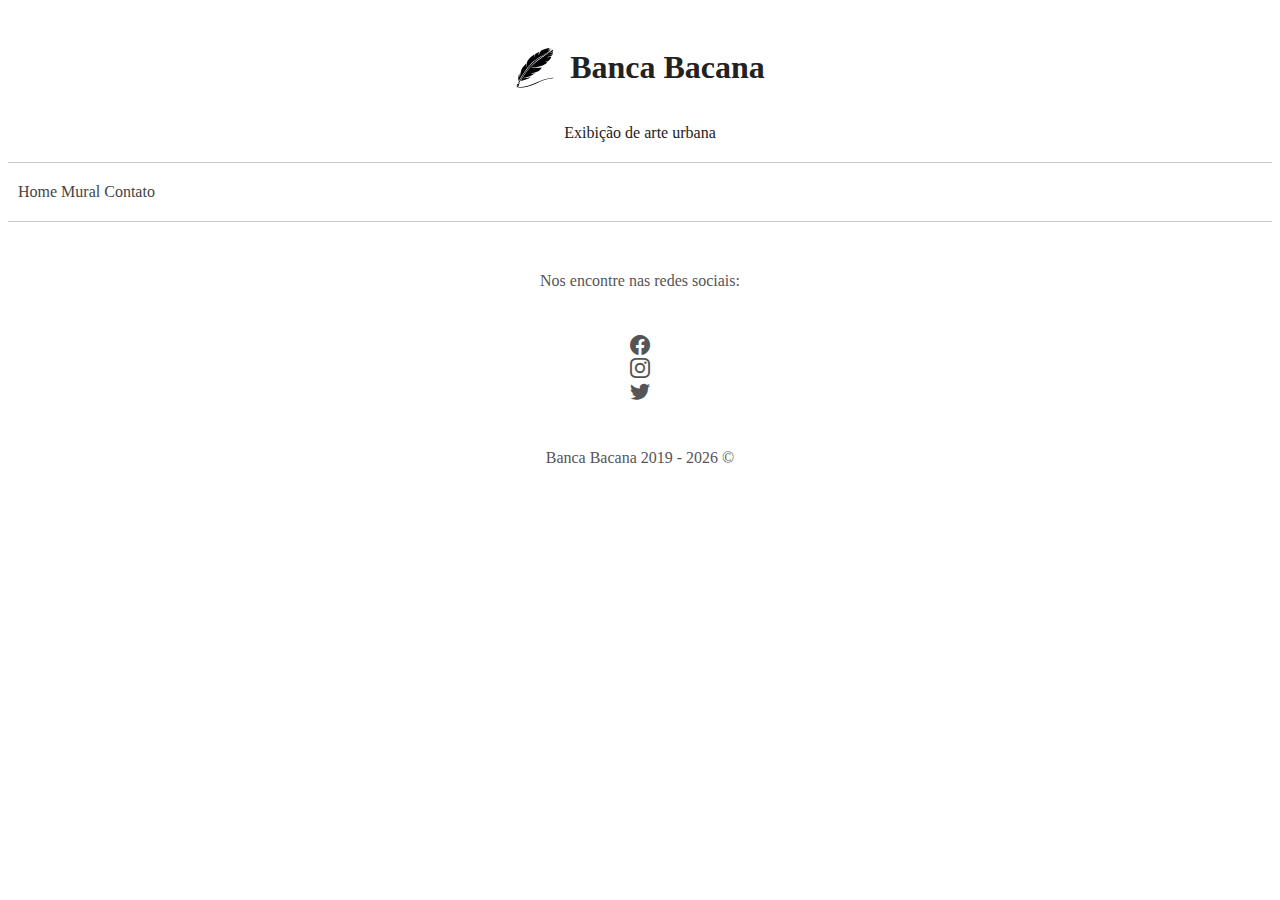
<file: projeto-1/artistas.html>
<!DOCTYPE html>
<html lang="en">

<head>
    <meta charset="UTF-8">
    <meta name="viewport" content="width=device-width, initial-scale=1.0">
    <title>Artistas</title>
    <link rel="shortcut icon" href="/projeto-1/img/favicon.ico">

    <!--   BootStrap   -->
    <link href="https://cdn.jsdelivr.net/npm/bootstrap@5.1.3/dist/css/bootstrap.min.css" rel="stylesheet"
        integrity="sha384-1BmE4kWBq78iYhFldvKuhfTAU6auU8tT94WrHftjDbrCEXSU1oBoqyl2QvZ6jIW3" crossorigin="anonymous">
    <link rel="stylesheet" href="https://cdn.jsdelivr.net/npm/bootstrap-icons@1.7.1/font/bootstrap-icons.css">

    <!--      CSS      -->
    <link rel="stylesheet" href="../projeto-1/css/style.css">
</head>

<body>
     <!-- HEADER -->
     <div class="container-fluid">
        <header class="row" id="header">
            <div id="logo-container">
                <img src="/projeto-1/img/art_logo.svg" alt="Logo Art" id="logo">
                <h1>Banca Bacana</h1>
            </div>
            <p>Exibição de arte urbana</p>
        </header>

        <nav id="navbar" class="container">
            <div class="row justify-content-center">
                <a href="/projeto-1/index.html">Home</a>
                <a href="/projeto-1/projetos.html">Mural</a>
                <a href="#contato">Contato</a>
            </div>
        </nav>
    </div>



    <!-- FOOTER -->
    <footer class="container">
        <p class="secondary-color" id="contato">Nos encontre nas redes sociais:</p>
        <div class="row justify-content-center" id="social-icons-container">
            <div class="col-1">
                <a href="#"><i class="bi bi-facebook secondary-color"></i></a>
            </div>

            <div class="col-1">
                <a href="#"><i class="bi bi-instagram secondary-color"></i></a>
            </div>

            <div class="col-1">
                <a href="#"><i class="bi bi-twitter secondary-color"></i></a>
            </div>
        </div>
        <div>
            <p class="secondary-color">
                Banca Bacana 2019 -
                <script>document.write(new Date().getFullYear())</script> &copy;
            </p>
        </div>

    </footer>
</body>

</html>
</file>
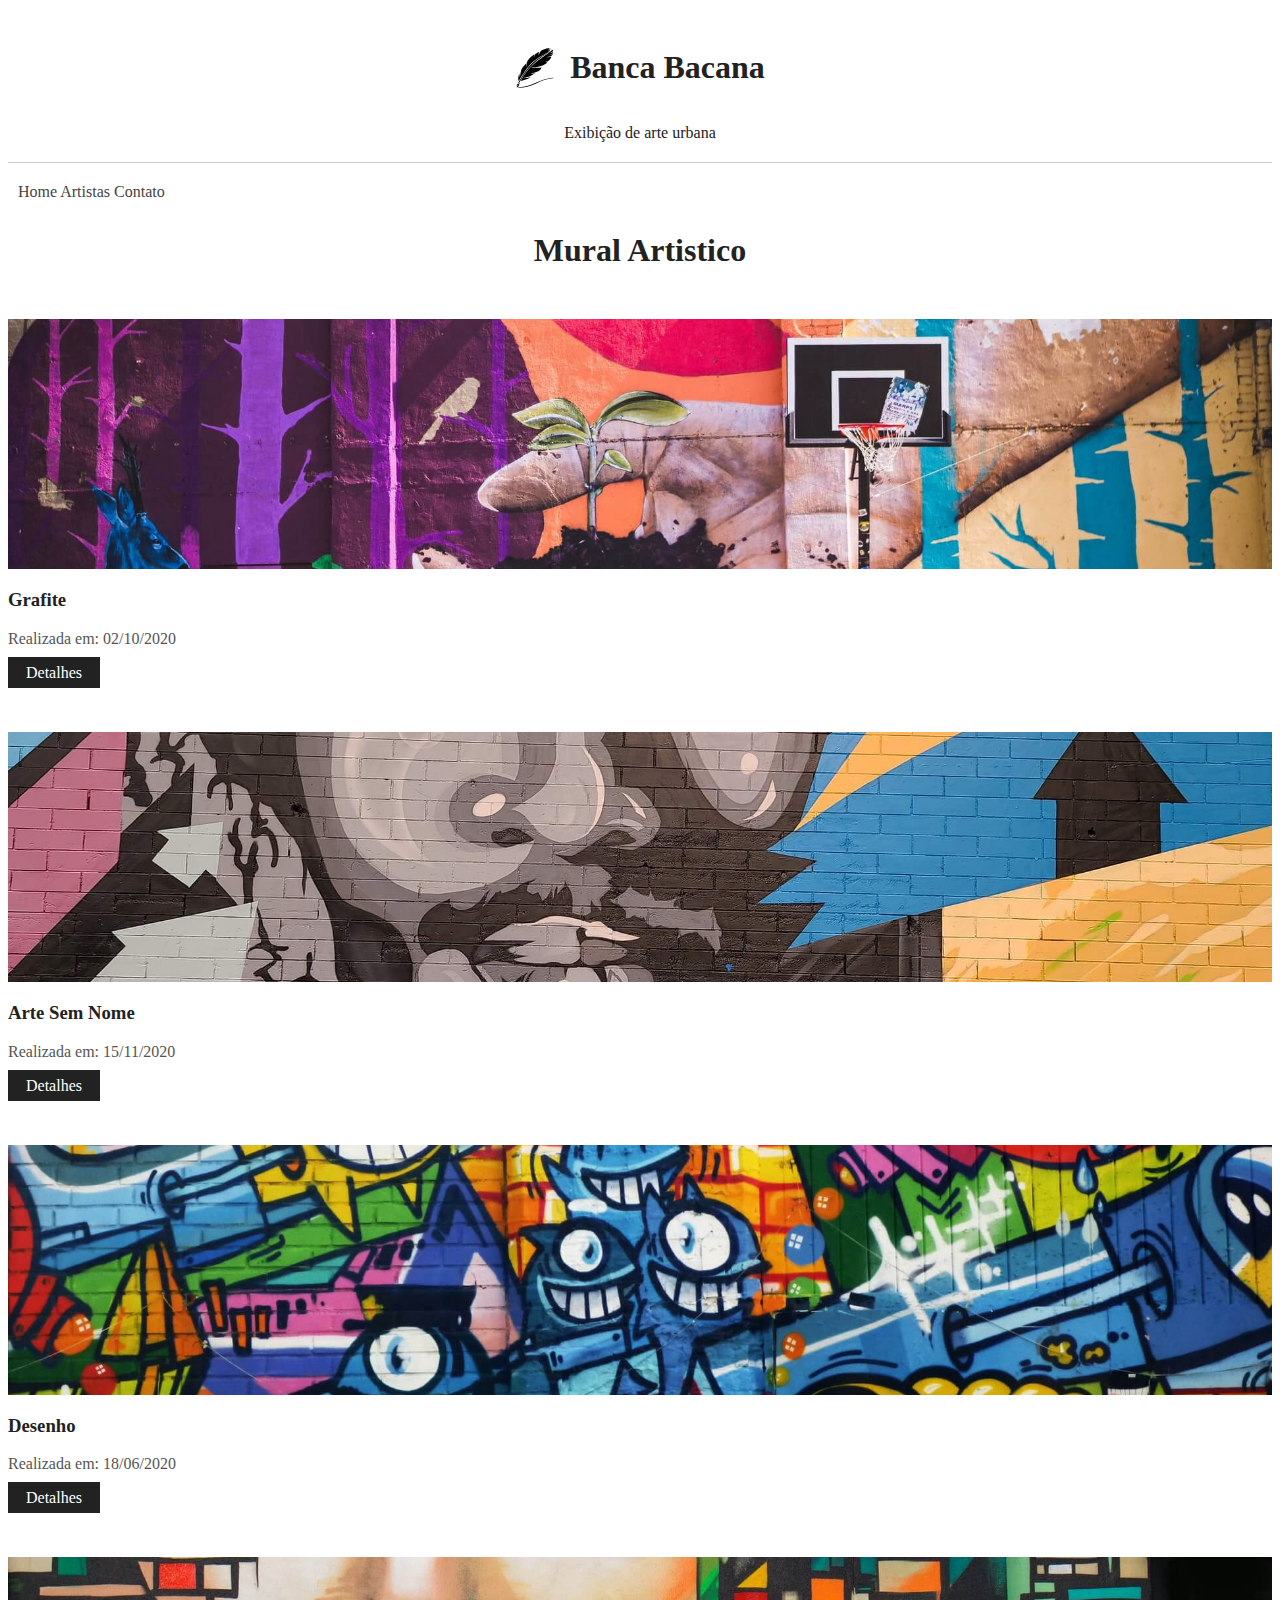
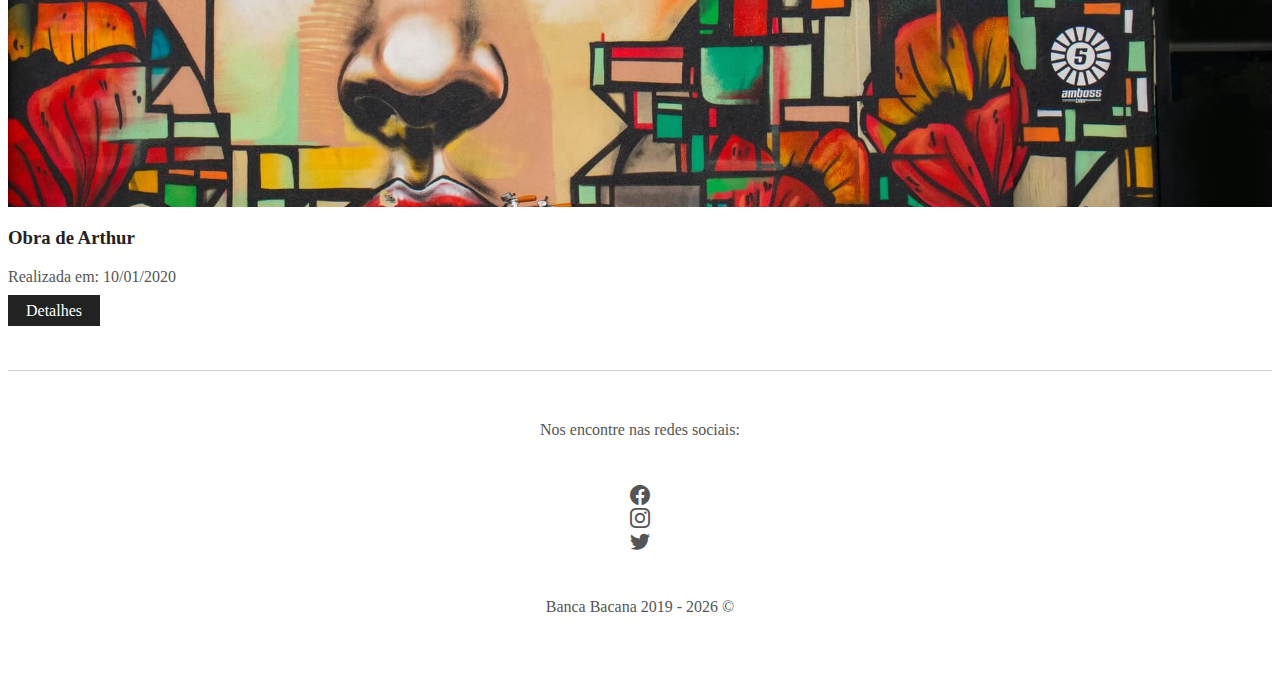
<file: projeto-1/projetos.html>
<!DOCTYPE html>
<html lang="en">

<head>
    <meta charset="UTF-8">
    <meta name="viewport" content="width=device-width, initial-scale=1.0">
    <title>Projetos</title>
    <link rel="shortcut icon" href="/projeto-1/img/favicon.ico">

    <!--   BootStrap   -->
    <link href="https://cdn.jsdelivr.net/npm/bootstrap@5.1.3/dist/css/bootstrap.min.css" rel="stylesheet"
        integrity="sha384-1BmE4kWBq78iYhFldvKuhfTAU6auU8tT94WrHftjDbrCEXSU1oBoqyl2QvZ6jIW3" crossorigin="anonymous">
    <link rel="stylesheet" href="https://cdn.jsdelivr.net/npm/bootstrap-icons@1.7.1/font/bootstrap-icons.css">

    <!--      CSS      -->
    <link rel="stylesheet" href="../projeto-1/css/style.css">
</head>

<body>
     <!-- HEADER -->
     <div class="container-fluid">
        <header class="row" id="header">
            <div id="logo-container">
                <img src="/projeto-1/img/art_logo.svg" alt="Logo Art" id="logo">
                <h1>Banca Bacana</h1>
            </div>
            <p>Exibição de arte urbana</p>
        </header>

        <nav id="navbar" class="container">
            <div class="row justify-content-center">
                <a href="/projeto-1/index.html">Home</a>
                <a href="/projeto-1/artistas.html">Artistas</a>
                <a href="#contato">Contato</a>
            </div>
        </nav>
    </div>

    <div class="container" id="gallery-container">
        <div class="col-12">
            <h1 id="artes-em-destaques">Mural Artistico</h1>
        </div>
        <div class="row gx-md-5">
            <div class="col-12 col-md-6">
                <div class="small-image-container center-image" id="img2"></div>
                <h3>Grafite</h3>
                <p class="secondary-color">Realizada em: 02/10/2020</p>
                <a href="#" class="btn">Detalhes</a>
            </div>
            <div class="col-12 col-md-6">
                <div class="small-image-container center-image" id="img3"></div>
                <h3>Arte Sem Nome</h3>
                <p class="secondary-color">Realizada em: 15/11/2020</p>
                <a href="#" class="btn">Detalhes</a>
            </div>
            <div class="col-12 col-md-6">
                <div class="small-image-container center-image" id="img4"></div>
                <h3>Desenho</h3>
                <p class="secondary-color">Realizada em: 18/06/2020</p>
                <a href="#" class="btn">Detalhes</a>
            </div>
            <div class="col-12 col-md-6">
                <div class="small-image-container center-image" id="img5"></div>
                <h3>Obra de Arthur</h3>
                <p class="secondary-color">Realizada em: 10/01/2020</p>
                <a href="#" class="btn">Detalhes</a>
            </div>

        </div>
    </div>

    <!-- FOOTER -->
    <footer class="container">
        <p class="secondary-color" id="contato">Nos encontre nas redes sociais:</p>
        <div class="row justify-content-center" id="social-icons-container">
            <div class="col-1">
                <a href="#"><i class="bi bi-facebook secondary-color"></i></a>
            </div>

            <div class="col-1">
                <a href="#"><i class="bi bi-instagram secondary-color"></i></a>
            </div>

            <div class="col-1">
                <a href="#"><i class="bi bi-twitter secondary-color"></i></a>
            </div>
        </div>
        <div>
            <p class="secondary-color">
                Banca Bacana 2019 -
                <script>document.write(new Date().getFullYear())</script> &copy;
            </p>
        </div>

    </footer>
</body>

</html>
</file>
<file: projeto-1/css/style.css>
/* ESTILOS GERAIS */
*{
    color: #222;
}

a,i{
    transition: .5s;
    text-decoration: none;
}

.secondary-color{
    color: #555;
}

.center-image{
    background-size: cover;
    background-position: center;
}

.btn{
    text-decoration: none;
    background-color: #222;
    color: #fff;
    padding: 7px 18px;
    border-radius: 0;
}

.btn:hover{
    background-color: #333;
    color: #fff;
}
.btn:focus {
    outline: none; /* Remove a borda azul ao focar */
}


/* HEADER */
#header{
    text-align: center;
    padding: 20px;
    border-bottom: 1px solid #ccc;
}
#header p{
    margin-bottom: 0;
}
#logo-container{
    display: flex;
    justify-content: center;
}
#logo{
    width: 40px;
    margin-right: 15px;
}


/*  NAVBAR */
#navbar{
    padding: 10px;
    margin: 10px auto;
}
#navbar a{
    width: 80px;
    color: #444;
}
#navbar a:hover{
    color: #c1b696
}


/* MAIN IMAGE */
.main-image{
    height: 400px;
    background-image: url("/projeto-1/img/g_1.jpg");
    margin-bottom: 30px;
    position: relative;
}
.main-image-info{
    background-color: #fff;
    padding: 25px;
    position: absolute;
    left: 25px;
    bottom: 25px;
}

/*  MODAL */
.modal {
    display: none; /* Escondido por padrão */
    position: fixed; /* Fica fixo na tela */
    z-index: 1; /* Fica acima de outros elementos */
    left: 0;
    top: 0;
    width: 100%; /* Largura total */
    height: 100%; /* Altura total */
    overflow: auto; /* Habilita rolagem se necessário */
    background-color: rgb(0,0,0); /* Cor de fundo */
    background-color: rgba(0,0,0,0.4); /* Fundo com transparência */
}

.modal-content {
    background-color: #fefefe;
    margin: 15% auto; /* Margem superior e centraliza */
    padding: 20px;
    border: 1px solid #888;
    width: 80%; /* Largura do modal */
}

.close {
    color: #aaa;
    float: right;
    font-size: 28px;
    font-weight: bold;
}

.close:hover,
.close:focus {
    color: black;
    text-decoration: none;
    cursor: pointer;
}

/*  GALLERY */

#img2{
    background-image: url("/projeto-1/img/g_2.jpg");
}
#img3{
    background-image: url("/projeto-1/img/g_3.jpg");
}
#img4{
    background-image: url("/projeto-1/img/g_4.jpg");
}
#img5{
    background-image: url("/projeto-1/img/g_5.jpg");
}

#gallery-container h1{
    text-align: center;
}

#gallery-container h1,
#gallery-container .col-md-6,
#gallery-container .col-12{
    margin-bottom: 50px;
}

.small-image-container{
    height: 250px;
    margin-bottom: 20px;
}


/* FOOTER */
footer{
    border-top: 1px solid #ccc;
    height: 250px;
    padding: 30px;
}
footer i{
    font-size: 20px;
}
#social-icons-container{
    padding: 25px;
}
#social-icons-container div{
    text-align: center;
}
footer p{
    text-align: center;
    margin: 20px;
}
a:hover i{
    color: #c1b696;
}
</file>
<file: projeto-2/style.css>
*{
    font-family: 'Montserrat', sans-serif;
}
body{
    background-color: #252525;
    color: #fff;
}

.primary-bg-color{
    background-color: #252525;
}
.secondary-bg-color{
    background-color: #c09578;
}
.light-bg-color{
    background-color: #fcf5eb;
}
.dark-bg-color{
    background-color: #101010;
}
.primary-color{
    color: #c09578;
}
.secondary-color{
    color: #626262;
}
.light-color{
    color: #fcf5eb;
}

/*  NAVBAR */
#navbar .navbar-nav{
    flex-direction: row;
    justify-content: end;
}
#navbar .navbar-nav li{
    margin-left: 1em;
}
#navbar a, #navbar button{
    color: #fff;
}
#navbar li{
    position: relative;
}
#navbar i{
    font-size: 20px;
}
#navbar span{
    position: absolute;
    top: -8px;
    right: -8px;
    width: 20px;
    height: 20px;
    border-radius: 50px;
    text-align: center;
    background-color: #ef3636;
}
#bag-item span{
    left: 20px;
}
.navbar-brand{
    font-weight: 700px;
    width: 100%;
    text-align: center;
}
/* @media(min-width:768px){
    .navbar-brand{
        text-align: left;
    }
} */
#navbar-items{
    justify-content: space-between;
}@media(min-width:768px){
    #navbar-items{
        min-width: 80%;
        display: flex;
    }
}
#search-form,
#news-form{
    width: 100%;
    margin: 2em 0;
}
@media(min-width:768px){
    #search-form,
    #news-form{
        width: 50%;
        margin: 0;
    }
}
#search-form,
#news-form{
    border: 2px solid #626262;
    border-radius: 3px;
    padding: 5px 15px;

}
#search-form input,
#news-form input{
    background-color: transparent;
    border: none;
    color: #fff;
}
#search-form input:focus,
#news-form input:focus{
    box-shadow: none;
}
#search-form input::placeholder,
#news-form input::placeholder{
    color: #fff;
}
/* BOTTOM NAVBAR */
#bottom-navbar-container .container{
    justify-content: flex-end;
}
#bottom-navbar-container a{
    font-weight: 600;
    color: #fff;
}
.navbar-toggler{
    font-size: 1.5em;
}
/* BANNERS */
#banners-container{
    padding: 0;
}
.carousel-caption{
    bottom: 5em;
    padding: 1em;
    left: 12%;
    right: 12%;
}
.carousel-caption h5{
    font-size: 1.8em;
}
@media (min-width:868px){
    #slider .carousel-item, #slider img{
        height: auto;
        width: 1300px;
    }
    .carousel-caption{
        left: 23%;
        right: 23%;
    }
}
@media (mix-width:620px){
    #slider .carousel-item, #slider img{
        height: auto;
        width: 800px;
    }
    .navbar-brand{
        text-align: center;
    }
    
}
@media(max-width:410px){
    .carousel-caption{
        bottom:3em
    }
}
/* MINI BANNERS */
#mini-banners{
    margin-top: -3em;
    z-index: 10;
}
#mini-banners .col-12{
    z-index: 1;
    height: 300px;
    padding: 1.5em;
    position: relative;
    display: flex;
    flex-direction: column;
    justify-content: space-between;
}
@media(min-width:768px){
    #mini-banners .col-12{
        max-width: 30%;
    }
}
#mini-banners .col-12 h2{
    max-width: 50px;
    font-size: 2.2em;
    font-weight: 700;
    line-height: 1em;
}
#mini-banners .col-12 img{
    height: 220px;
    position: absolute;
    right: 1em;
    bottom: 1em;
}
#mini-banners .col-12 a{
    color: #fff;
    font-size: 0.8em;
    font-weight: bold;
    transition: 0.5s;
}
#mini-banners .col-12 a:hover{
    color: #101010;
}
#mini-banners #mini-banner-1 a:hover,
#mini-banners #mini-banner-3 a:hover{
    color: #c09578;
}
#mini-banners #mini-banner-3 a{
    color: #101010;
}
@media(max-width:810px){
    #mini-banners .col-12 img{
        height: 150px;
    }
    #mini-banners .col-12 h2{
        font-size: 1.5em;
    }
}
/* BEST SELLERS */
#best-sellers{
    padding: 4em 0;
}
#best-sellers .col-md-3{
    padding: 0;
}
.title{
    font-weight: 900;
    font-size: 2.5em;
    margin-bottom: 1em;
    text-align: center;
}
@media(min-width:768px){
    .title{
        text-align: center;
        border-radius: 0;
    }
}
.card{
    text-align: center;
    border-radius: 0;
}
.card img{
    width: 140px;
    height: 190px;
    margin: 2em auto;
}
.card .card-category{
    font-size: 0.8em;
}
.card .card-text{
    margin: 2em 0;
    font-weight: bold;
}
.btn{
    background-color: transparent;
    border-color: #c09578;
}
.btn:hover{
    background-color: #c09578;
    border-color: #c09578;
}
/*  BOTTOM BANNER */
#bottom-banner{
    background-color: #101010;
    padding: 6em;
    margin-bottom: 4em;
    text-align: center;
}
#bottom-banner .offer-subtitle, 
#bottom-banner h2{
    font-weight: bold;
}
#bottom-banner .btn{
    margin: 2em;
    font-weight: bold;
    padding: 1em;
}
#bottom-banner img{
    max-width: 175px;
}
@media(min-width:768px){
    #bottom-banner h2{
        font-size: 5em;
    }
}
/* NEW PRODUCTS */
#new-products{
    margin-bottom: 5em;
}
#new-products-banner{
    display: flex;
    flex-direction: column;
    justify-content: center;
    align-items: center;
    background-color: #101010;
}
#new-products-banner h3{
    font-weight: bold;
    margin-bottom: 0.5em;
}
#new-products .col-md-4{
    padding: 0;
}
#new-products .card img{
    height: 140px;
    width: 90px;
    margin: 2em auto;
}
/* GALLERY */
#gallery .image-container{
    background-size: cover;
    background-position: center;
    height: 225px;
    cursor: pointer;
    transition: .5s;
    border: 2px solid #101010;
}
#gallery .row-center{
    justify-content: center;
}
#gallery .image-container:hover{
    border-color: #c09578;
}
#insta1{
    background-image: url('/projeto-2/img/insta1.jpg');
}
#insta2{
    background-image: url('/projeto-2/img/insta2.jpg');
}
#insta3{
    background-image: url('/projeto-2/img/insta3.jpg');
}
#insta4{
    background-image: url('/projeto-2/img/insta4.jpg');
}
#insta5{
    background-image: url('/projeto-2/img/insta5.jpg');
}
#insta6{
    background-image: url('/projeto-2/img/insta6.jpg');
}
/* \FOOTER */
#footer-links-container{
    border-bottom: 1px solid #626262;
}
#footer .footer-column{
    padding: 2em;
    flex-direction: column;
    align-items: center;
    justify-content: center;
    text-align: center;
}
@media(min-width:768px){
    #footer .footer-column{
        padding: 5em 2em;
    }
}
#footer-links-container h3{
    margin-bottom: 25px;
}
#footer-links-container li{
    font-size: 0.8em;
    text-align: center;
}
@media(min-width:768px){
    #footer-links-container li{
        text-align: center;
    }
}
#footer-links-container a{
    text-decoration: none;
}
#footer-links-container a:hover{
    color: #c09578;
}
#footer-center{
    border-left: 1px solid #626262;
    border-right: 1px solid #626262;
}
#footer-center .store-phone{
    color: #c09578;
    font-weight: bold;
}
/* NEWS */
#newsletter-container{
    border-bottom: 1px solid #626262;
    text-align: center;
    padding: 20px;
}
#news-form{
    max-width: 600px;
    margin: 15px auto;
}
#news-form .btn{
    color: #fff;
}
#news-form i{
    font-size: 1.5em;
}
#social-container{
    margin: 20px auto;
}
#social-container i{
    font-size: 1.5em;
    margin: 10px;
    cursor: pointer;
    color: #626262;
    transition: .3s;
}
#social-container i:hover{
    color: #c09578;
}
/* COPY */
#copy-container{
    text-align: center;
    padding: 30px;
}
</file>
